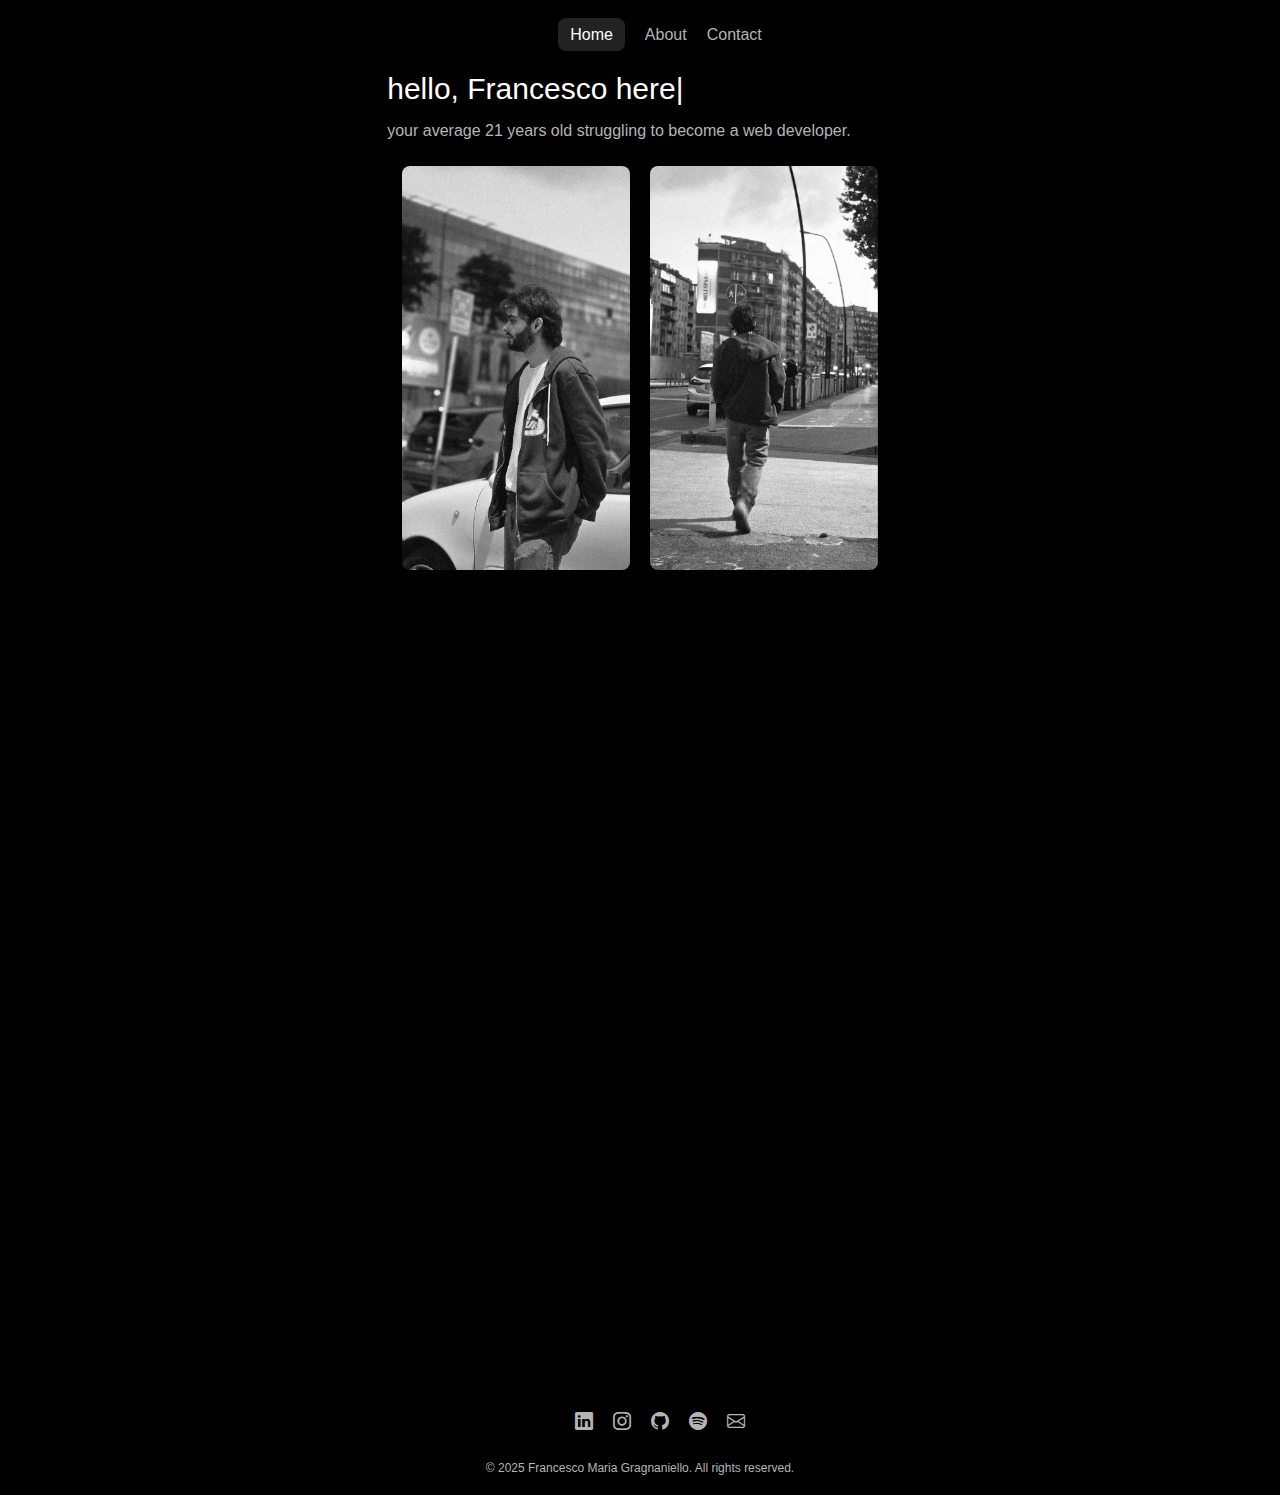
<file: index.html>
<!DOCTYPE html>
<html>

<head>
    <meta charset="UTF-8" />
    <title>Francesco M. Gragnaniello</title>
    <link rel="stylesheet" href="style.css">
    <link rel="stylesheet" href="https://cdn.jsdelivr.net/npm/bootstrap-icons@1.11.3/font/bootstrap-icons.css">
</head>

<body>
    <header>
        <div class="header-box">
            <div class="header">
                <ul class="menu">
                    <li class="home active"><a href="./index.html">Home</a></li>
                    <li><a href="./about.html">About</a></li>
                    <li><a href="./contact.html">Contact</a></li>
                </ul>
            </div>
        </div>
    </header>
    <main>
        <div class="main-box">
            <div class="main">
                <div class="text">
                    <Span>hello, Francesco here</Span><span class="pulse">|</span>
                    <p>your average 21 years old struggling to become a web developer.</p>
                </div>
                <div class="img">
                    <img src="./resources/pfp.jpg" alt="pfp">
                    <img src="./resources/pfp2.jpg" alt="pfp">
                </div>
                <div class="mixer-box ">
                    <div class="main-mixer ">
                        <div class="spotify-main">
                            <iframe data-testid="embed-iframe" style="border-radius:12px"
                                src="https://open.spotify.com/embed/track/2FDTHlrBguDzQkp7PVj16Q?utm_source=generator"
                                width="100%" height="100%" frameBorder="0" allowfullscreen=""
                                allow="autoplay; clipboard-write; encrypted-media; fullscreen; picture-in-picture"
                                loading="lazy"></iframe>
                        </div>
                    </div>
                    <div class="mixer-list ">
                        <div class="song">
                            <iframe data-testid="embed-iframe" style="border-radius:12px"
                                src="https://open.spotify.com/embed/track/2FDTHlrBguDzQkp7PVj16Q?utm_source=generator"
                                width="100%" height="100%" frameBorder="0" allowfullscreen=""
                                allow="autoplay; clipboard-write; encrypted-media; fullscreen; picture-in-picture"
                                loading="lazy"></iframe>
                        </div>
                        <div class="song">
                            <iframe data-testid="embed-iframe" style="border-radius:12px"
                                src="https://open.spotify.com/embed/track/2FDTHlrBguDzQkp7PVj16Q?utm_source=generator"
                                width="100%" height="100%" frameBorder="0" allowfullscreen=""
                                allow="autoplay; clipboard-write; encrypted-media; fullscreen; picture-in-picture"
                                loading="lazy"></iframe>
                        </div>
                        <div class="song">
                            <iframe data-testid="embed-iframe" style="border-radius:12px"
                                src="https://open.spotify.com/embed/track/2FDTHlrBguDzQkp7PVj16Q?utm_source=generator"
                                width="100%" height="100%" frameBorder="0" allowfullscreen=""
                                allow="autoplay; clipboard-write; encrypted-media; fullscreen; picture-in-picture"
                                loading="lazy"></iframe>
                        </div>
                        <div class="song">
                            <iframe data-testid="embed-iframe" style="border-radius:12px"
                                src="https://open.spotify.com/embed/track/2FDTHlrBguDzQkp7PVj16Q?utm_source=generator"
                                width="100%" height="100%" frameBorder="0" allowfullscreen=""
                                allow="autoplay; clipboard-write; encrypted-media; fullscreen; picture-in-picture"
                                loading="lazy"></iframe>
                        </div>
                    </div>
                </div>
            </div>
        </div>
    </main>
    <footer>
        <div class="footer-box">
            <div class="footer ">
                <ul>
                    <li>
                        <a href="https://www.linkedin.com/in/francesco-maria-gragnaniello-3a8004325/" target="_blank"
                            rel="noopener noreferrer" aria-label="LinkedIn Profile">
                            <i class="bi bi-linkedin"></i>
                        </a>
                    </li>
                    <li>
                        <a href="https://www.instagram.com/kekko.kgra/" target="_blank" rel="noopener noreferrer"
                            aria-label="Instagram Profile">
                            <i class="bi bi-instagram"></i>
                        </a>
                    </li>
                    <li>
                        <a href="https://github.com/abyssFrancesco/personal-website" target="_blank"
                            rel="noopener noreferrer" aria-label="GitHub Repository">
                            <i class="bi bi-github"></i>
                        </a>
                    </li>
                    <li>
                        <a href="https://open.spotify.com/user/6q8z30jfkiwsfjmex49xfiyee" target="_blank"
                            rel="noopener noreferrer" aria-label="Spotify Profile">
                            <i class="bi bi-spotify"></i>
                        </a>
                    </li>
                    <li>
                        <a href="mailto:gragnaniellofrancescom@gmail.com" target="_blank" rel="noopener noreferrer"
                  aria-label="Email Address">
                  <i class="bi bi-envelope"></i>
                </a>
                    </li>
                </ul>
                <div class="copy">
                    <p>© 2025 Francesco Maria Gragnaniello. All rights reserved.</p>
                </div>
            </div>
        </div>
    </footer>
</body>

</html>
</file>
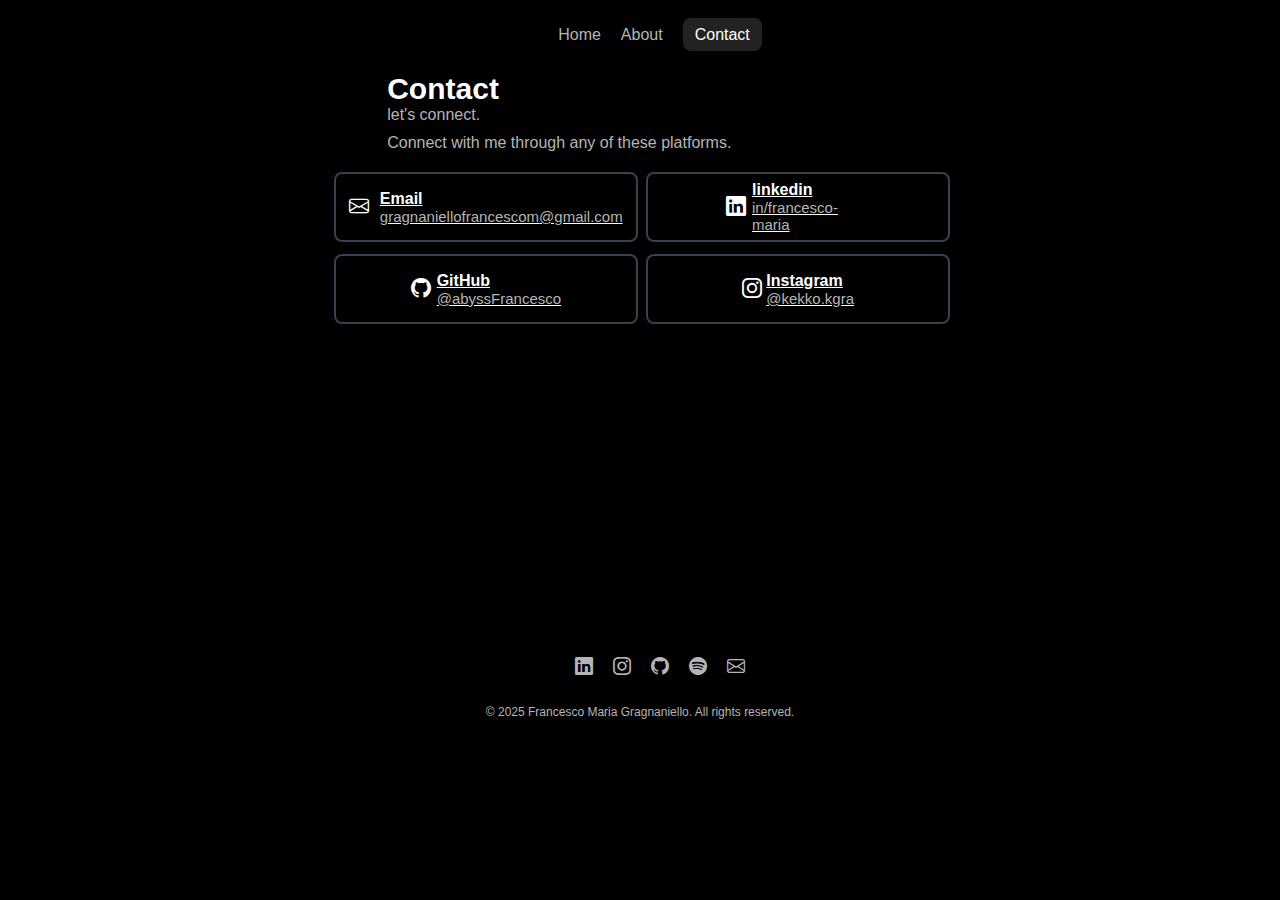
<file: contact.html>
<!DOCTYPE html>
<html>

<head>
  <meta charset="UTF-8" />
  <title>Francesco M. | Contact</title>
  <link rel="stylesheet" href="style.css">
  <link rel="stylesheet" href="https://cdn.jsdelivr.net/npm/bootstrap-icons@1.11.3/font/bootstrap-icons.css">
</head>

<body>
  <header>
    <div class="header-box">
      <div class="header">
        <ul class="menu">
          <li class="home"><a href="./index.html">Home</a></li>
          <li class="about"><a href="./about.html">About</a></li>
          <li class="contact active"><a href="./contact.html">Contact</a></li>
        </ul>
      </div>
    </div>
  </header>
  <main>
    <div class="main-box-c">
      <div class="main">
        <div class="text-c">
          <Span class="bold">Contact</Span>
          <p>let's connect.</p>
          <p>Connect with me through any of these platforms.</p>
        </div>
        <div class="grid">
          <div class="contact-grid">
            <div class="contact-1">
              <a href="mailto:gragnaniellofrancescom@gmail.com" target="_blank" rel="noopener noreferrer"
                aria-label="Email Address">
                <div class="card ">
                  <div class="icon ">
                    <i class="bi bi-envelope"></i>
                  </div>
                  <div class="content ">
                    <span class="title">Email</span>
                    <p class="details">gragnaniellofrancescom@gmail.com</p>
                  </div>
                </div>
              </a>
            </div>
            <div class="contact-2">
              <a href="https://www.linkedin.com/in/francesco-maria-gragnaniello-3a8004325/" target="_blank"
                rel="noopener noreferrer" aria-label="LinkedIn Profile">
                <div class="card ">
                  <div class="icon ">
                    <i class="bi bi-linkedin"></i>
                  </div>
                  <div class="content ">
                    <span class="title">linkedin</span>
                    <p class="details">in/francesco-maria</p>
                  </div>
                </div>
              </a>
            </div>
            <div class="contact-3">
              <a href="https://github.com/abyssFrancesco/personal-website" target="_blank" rel="noopener noreferrer"
                aria-label="GitHub Repository">
                <div class="card ">
                  <div class="icon ">
                    <i class="bi bi-github"></i>
                  </div>
                  <div class="content ">
                    <span class="title">GitHub</span>
                    <p class="details">@abyssFrancesco</p>
                  </div>
                </div>
              </a>
            </div>
            <div class="contact-4">
              <a href="https://www.instagram.com/kekko.kgra/" target="_blank" rel="noopener noreferrer"
                aria-label="Instagram Profile">
                <div class="card ">
                  <div class="icon ">
                    <i class="bi bi-instagram"></i>
                  </div>
                  <div class="content ">
                    <span class="title">Instagram</span>
                    <p class="details">@kekko.kgra</p>
                  </div>
                </div>
              </a>
            </div>
          </div>
        </div>
      </div>
    </div>
  </main>
  <footer>
    <div class="footer-box">
      <div class="footer ">
        <ul>
          <li>
            <a href="https://www.linkedin.com/in/francesco-maria-gragnaniello-3a8004325/" target="_blank"
              rel="noopener noreferrer" aria-label="LinkedIn Profile">
              <i class="bi bi-linkedin"></i>
            </a>
          </li>
          <li>
            <a href="https://www.instagram.com/kekko.kgra/" target="_blank" rel="noopener noreferrer"
              aria-label="Instagram Profile">
              <i class="bi bi-instagram"></i>
            </a>
          </li>
          <li>
            <a href="https://github.com/abyssFrancesco/personal-website" target="_blank" rel="noopener noreferrer"
              aria-label="GitHub Repository">
              <i class="bi bi-github"></i>
            </a>
          </li>
          <li>
            <a href="https://open.spotify.com/user/6q8z30jfkiwsfjmex49xfiyee" target="_blank" rel="noopener noreferrer"
              aria-label="Spotify Profile">
              <i class="bi bi-spotify"></i>
            </a>
          </li>
          <li>
            <a href="mailto:gragnaniellofrancescom@gmail.com" target="_blank" rel="noopener noreferrer"
              aria-label="Email Address">
              <i class="bi bi-envelope"></i>
            </a>
          </li>
        </ul>
        <div class="copy">
          <p>© 2025 Francesco Maria Gragnaniello. All rights reserved.</p>
        </div>
      </div>
    </div>
  </footer>
</body>

</html>
</file>
<file: style.css>
.B {
  border: 2px solid red;
}
.IB {
  border: 1px solid blueviolet;
}
* {
  background-color: black;
  font-family: Arial, Helvetica, sans-serif;
  color: white;
}
.header-box {
  width: 100%;
  height: fit-content;
  display: flex;
  justify-content: center;
  align-items: center;
}
.header {
  display: flex;
  justify-content: center;
  align-items: center;
  align-content: center;
  height: 6vh;
  width: 40%;
}
.menu {
  display: flex;
  gap: 20px;
  list-style: none;
}
.menu a {
  text-decoration: none;
  color: rgb(182, 181, 181);
}
.menu a:hover {
  color: rgb(255, 255, 255);
}
.home.active a {
  background-color: #222222;
  color: #fff;
  border-radius: 8px;
  padding: 8px 12px;
}
.main-box {
  width: 100%;
  height: fit-content;
  display: flex;
  justify-content: center;
  align-items: center;
  align-content: center;
}
.main {
  width: 40%;

  /* height: fit-content; */
  display: flex;
  flex-direction: column;
  justify-content: center;
  align-items: center;
  align-content: center;
}
.text {
  width: 100%;
  height: fit-content;
  margin-top: 2%;
  margin-bottom: 2%;
}
.text span {
  font-size: 30px;
}
.text p {
  color: rgb(182, 181, 181);
}
.pulse {
  animation: pulse 1s infinite;
}
@keyframes pulse {
  0%,
  50% {
    opacity: 1;
  }
  51%,
  100% {
    opacity: 0;
  }
}
.img {
  display: flex;
  justify-content: center;
  align-items: center;
  align-content: center;
  gap: 20px;
  flex-wrap: wrap;
  cursor: pointer;
}
.img img {
  width: 45%;
  height: 45%;
  border-radius: 8px;
  /* transition: transform 0.3s ease; */
}
/* .img img:hover{
  transform: scale(1.02);
} */
/* Study better this part ------------------------- */
.mixer-box {
  display: flex;
  flex-direction: row;
  justify-content: space-between; /* Cambiato da flex-start */
  align-items: center;
  gap: 20px; /* Aumentato il gap */
  margin-top: 2%;
  flex-wrap: wrap; /* Aggiungi flex-wrap per la responsività */
}
.main-mixer {
  max-width: 380px;
  min-width: 320px;
  display: flex;
  flex-direction: column;
  align-items: center;
  align-content: center;
  gap: 11px;
  flex: 1; /* Aggiungi flex per una migliore distribuzione */
}
.spotify-main {
  width: 320px;
  height: 380px;
  border-radius: 12px;
  overflow: hidden;
}
.mixer-list {
  display: flex;
  flex-direction: column;
  gap: 10px;
  flex: 1;
  max-width: 320px;
}
.song {
  width: 320px;
  height: 80px;
  border-radius: 8px;
  overflow: hidden;
  margin-bottom: 10px;
}
iframe {
  border: none;
  max-width: 100%;
}
/* ------------------------------------------------ */
.footer-box {
  margin-top: 2%;
  width: 100%;
  height: fit-content;
  display: flex;
  flex-direction: column;
  justify-content: center;
  align-items: center;
}
.footer {
  width: 40%;
  display: flex;
  flex-direction: column;
  justify-content: center;
  align-items: center;
  align-content: center;
}
.footer a {
  display: inline-block;
  transition: all 0.3s ease;
}

.footer ul {
  display: flex;
  list-style: none;
  gap: 20px;
}

.footer i {
  font-size: 18px;
  color: rgb(182, 181, 181);
}
.footer a:hover {
  transform: scale(1.1);
}
.footer a:hover i {
  color: #fff;
}
.copy {
  display: flex;
  justify-content: center;
  align-items: center;
  align-content: center;
}
.copy p {
  color: rgb(182, 181, 181);
  font-size: 12px;
}
/* contact */
.bold {
  font-weight: bold;
}
.large {
  font-weight: 550;
}
.contact.active a {
  background-color: #222222;
  color: #fff;
  border-radius: 8px;
  padding: 8px 12px;
}
.grid {
  display: flex;
  flex-wrap: wrap;
}
.contact-grid {
  /*  border: 2px solid darkblue; */
  display: grid;
  row-gap: 12px;
  column-gap: 12px;
  grid-template-columns: 300px 300px;
  grid-template-rows: 70px 70px;
  grid-template-areas:
    "contact-1 contact-2"
    "contact-3 contact-4";
  flex-wrap: wrap;
}
.contact-1 {
  border: 2px solid rgb(55 65 81);
  border-radius: 8px;
  grid-area: contact-1;
  display: flex;
  align-items: center;
  justify-content: space-evenly;
  cursor: pointer;
  width: 100%;
  transition: transform 0.3s ease;
}
.contact-1:hover {
  transform: scale(1.02);
}
.contact-2 {
  border: 2px solid rgb(55 65 81);
  border-radius: 8px;
  grid-area: contact-2;
  display: flex;
  align-items: center;
  justify-content: space-evenly;
  cursor: pointer;
  width: 100%;
  transition: transform 0.3s ease;
}
.contact-2:hover {
  transform: scale(1.02);
}
.contact-3 {
  border: 2px solid rgb(55 65 81);
  border-radius: 8px;
  grid-area: contact-3;
  display: flex;
  align-items: center;
  justify-content: space-evenly;
  cursor: pointer;
  width: 100%;
  transition: transform 0.3s ease;
}
.contact-3:hover {
  transform: scale(1.02);
}
.contact-4 {
  border: 2px solid rgb(55 65 81);
  border-radius: 8px;
  grid-area: contact-4;
  display: flex;
  align-items: center;
  justify-content: space-evenly;
  cursor: pointer;
  width: 100%;
  transition: transform 0.3s ease;
}
.contact-4:hover {
  transform: scale(1.02);
}
.card {
  display: flex;
  flex-direction: row;
  justify-content: center;
  align-items: center;
  align-content: center;
}
.content {
  display: flex;
  flex-direction: column;
  margin: 0;
  padding: 0;
}
.icon {
  display: flex;
  justify-content: center;
  padding-right: 4%;
}
.icon i {
  font-size: 20px;
}
.title {
  font-weight: bold;
}
.details {
  color: rgb(182, 181, 181);
  font-size: 15px;
  margin: 0;
}

.text-c {
  width: 100%;
  height: fit-content;
  margin-top: 2%;
  margin-bottom: 2%;
}
.text-c span {
  font-size: 30px;
}
.text-c p {
  color: rgb(182, 181, 181);
  margin: 0;
  margin-bottom: 2%;
}
.main-box-c {
  width: 100%;
  height: fit-content;
  display: flex;
  justify-content: center;
  align-items: center;
  align-content: center;
  margin-bottom: 25%;
}
/* About---------------------------------------------------- */
.about.active a {
  background-color: #222222;
  color: #fff;
  border-radius: 8px;
  padding: 8px 12px;
}
.text-a {
  width: 100%;
  height: fit-content;
  margin-top: 2%;
  margin-bottom: 2%;
}
.text-a span {
  font-size: 30px;
}
.text-a p {
  color: rgb(182, 181, 181);
  margin: 0;
  margin-bottom: 2%;
}
.carousel {
  display: flex;
  flex-direction: row;
  justify-content: center;
  align-items: center;
  align-content: center;
  width: 100%;
  position: relative;
}
.carousel img {
  width: 25%;
  border-radius: 12px;
  cursor: pointer;
  transition: transform 0.5s ease, z-index 0.1s ease;
  position: relative;
  box-shadow: 0 4px 8px rgba(0, 0, 0, 0.2);
}
.carousel img:hover {
  transform: rotate(var(--initial-rotation)) rotateY(180deg);
}

.left {
  --initial-rotation: -8deg;
  transform: rotate(var(--initial-rotation));
  z-index: 1;
}
.right {
  --initial-rotation: 5deg;
  transform: rotate(var(--initial-rotation));
  z-index: 2;
}
.leftl {
  --initial-rotation: -3deg;
  transform: rotate(var(--initial-rotation));
  z-index: 3;
}
.rightr {
  --initial-rotation: 6deg;
  transform: rotate(var(--initial-rotation));
  z-index: 4;
}
.timeline {
  margin-top: 6%;
  display: flex;
  justify-content: center;
  align-items: center;
  align-content: center;
  width: 100%;
  height: 60vh;
}
.def {
  display: flex;
  justify-content: center;
  align-items: flex-start;
  align-content: flex-start;
  width: 100%;
  height: 100%;
}
.def span {
  font-size: 24px;
}
.jobs {
  display: flex;
  flex-direction: column;
  width: 100%;
  height: 100%;
}
.job-1 {
  display: flex;
  flex-direction: row;
  justify-content: center;
  height: 10%;
}
</file>
